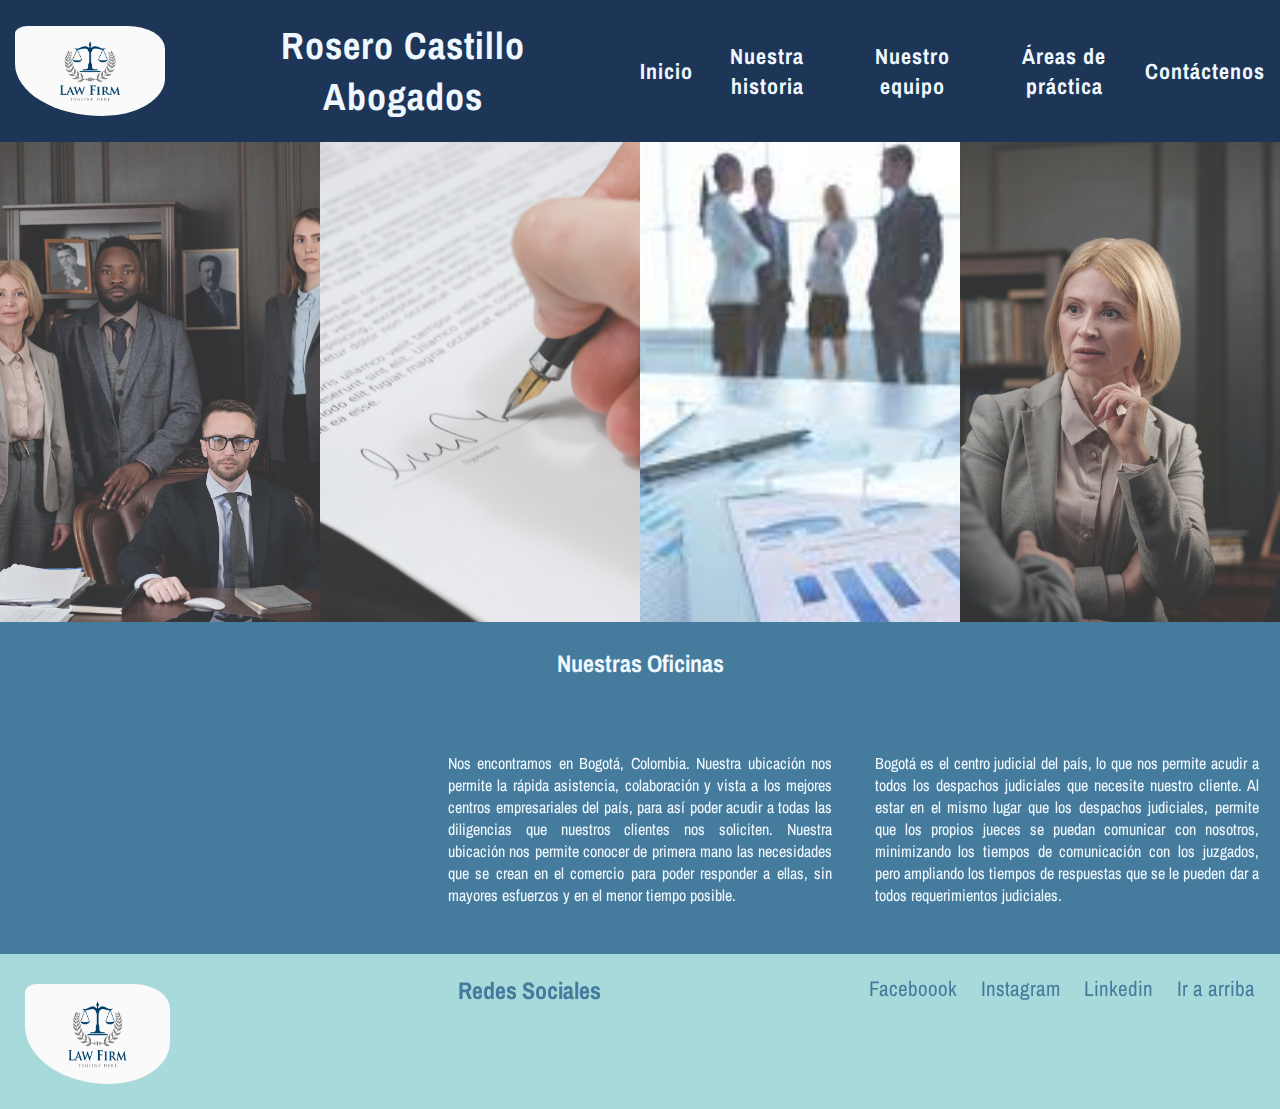
<file: index.html>
<!DOCTYPE html>
<html lang="es">
<head>
    <meta charset="UTF-8">
    <meta http-equiv="X-UA-Compatible" content="IE=edge">
    <meta name="viewport" content="width=device-width, initial-scale=1.0">
    <title>Rosero Castillo Abogados</title>

    <link rel="shortcut icon" href="multimedia/favicon.png" type="image/x-icon">

    <link rel="preconnect" href="https://fonts.googleapis.com">
    <link rel="preconnect" href="https://fonts.gstatic.com" crossorigin>
    <link href="https://fonts.googleapis.com/css2?family=Archivo+Narrow&display=swap" rel="stylesheet">

    <link rel="stylesheet" href="css/styles.css">

    <!--SEO-on page-->

    <meta name="description" content="Rosero Castillo Abogados, abogados especialistas en derecho privado, con experiencia en la protección de los activos tangibles e intangibles de las empresas">
    <meta name="keywords" content="ABOGADOS COLOMBIA DERECHO ESPECIALISTAS COMERCIAL EMPRESAS">

</head>

<body class="contenedortotal">

    <!--Header con menú, nombre de empresa y menú-->

    <header id="arriba"  class="header">

        <div  class="logo-header">
            <img src="multimedia/Logo.PNG" alt="Logo" class="logo-header-img"/>
        </div>

        <h1 class="tituloprincipal">Rosero Castillo Abogados</h1>

        <nav class="nav">
            <ul class="menu">
                
                <li>
                    <a href="index.html">Inicio</a>
                </li>
                <li>
                    <a href="paginas/nuestrahistoria.html">Nuestra historia</a>
                </li>
                <li>
                    <a href="paginas/nuestroequipo.html">Nuestro equipo</a>               
                </li>
                <li>
                    <a href="paginas/areasdepractica.html">Áreas de práctica</a>
                </li>
                <li>
                    <a href="paginas/contactenos.html">Contáctenos</a>
                </li>
            </ul>
        </nav>
    </header>

    <!--Espacio reservado para animación de imagenes corporativas-->
    
    <div class="galeria">
        <img src="multimedia/fondo.jpg" alt="">
        <img src="multimedia/fondo1.jpg" alt="">
        <img src="multimedia/fondo2.jpg" alt="">
        <img src="multimedia/fondo3.jpg" alt="">
    </div>

    <!--Caja de texto indicativo de ubicación de oficinas-->
    
    <main class="cajatexto">
        <h2>Nuestras Oficinas</h2>
        
        <div class="content">
            <div class="section">
                <iframe src="https://www.google.com/maps/embed?pb=!1m18!1m12!1m3!1d15957.413560911818!2d-77.80998000000001!3d0.8747!2m3!1f0!2f0!3f0!3m2!1i1024!2i768!4f13.1!3m3!1m2!1s0x8e296768ecbb8059%3A0x1438cea3b63dcb64!2sLa%20Union%2C%20Cumbal%2C%20Nari%C3%B1o!5e0!3m2!1ses!2sco!4v1680313440345!5m2!1ses!2sco" width="350" height="180" class="section__map"style="border: 30px" allowfullscreen="" loading="lazy"  referrerpolicy="no-referrer-when-downgrade"></iframe>
            </div>

            <div class="section">
                <p class="section__p">
                    Nos encontramos en Bogotá, Colombia. Nuestra ubicación nos permite la rápida asistencia, colaboración y vista a los mejores centros empresariales del país, para así poder acudir a todas las diligencias que nuestros clientes nos soliciten. Nuestra ubicación nos permite conocer de primera mano las necesidades que se crean en el comercio para poder responder a ellas, sin mayores esfuerzos y en el menor tiempo posible.
                </p>
            </div>
            
            <div class="section">
                <p class="section__p">
                    Bogotá es el centro judicial del país, lo que nos permite acudir a todos los despachos judiciales que necesite nuestro cliente. Al estar en el mismo lugar que los despachos judiciales, permite que los propios jueces se puedan comunicar con nosotros, minimizando los tiempos de comunicación con los juzgados, pero ampliando los tiempos de respuestas que se le pueden dar a todos requerimientos judiciales. 
                </p>
            </div> 
        </div> 
    </main>

    <!--Footer con redes sociales, logo y boton para ir a arriba-->

    <footer class="footer">
        <span class="footer-left">
            <img src="multimedia/Logo.PNG" alt="Logo" class="logo-footer"/>
        </span>
        <span class="footer-center">
            <h4>Redes Sociales</h4>
        </span>
        <span class="footer-right">
            <a href="https://www.facebook.com/">Faceboook</a>
            <a href="https://www.instagram.com/">Instagram</a>
            <a href="https://co.linkedin.com/">Linkedin</a>
            <a href="#arriba">Ir a arriba</a>
        </span>
    </footer> 

</body>
</html>
</file>
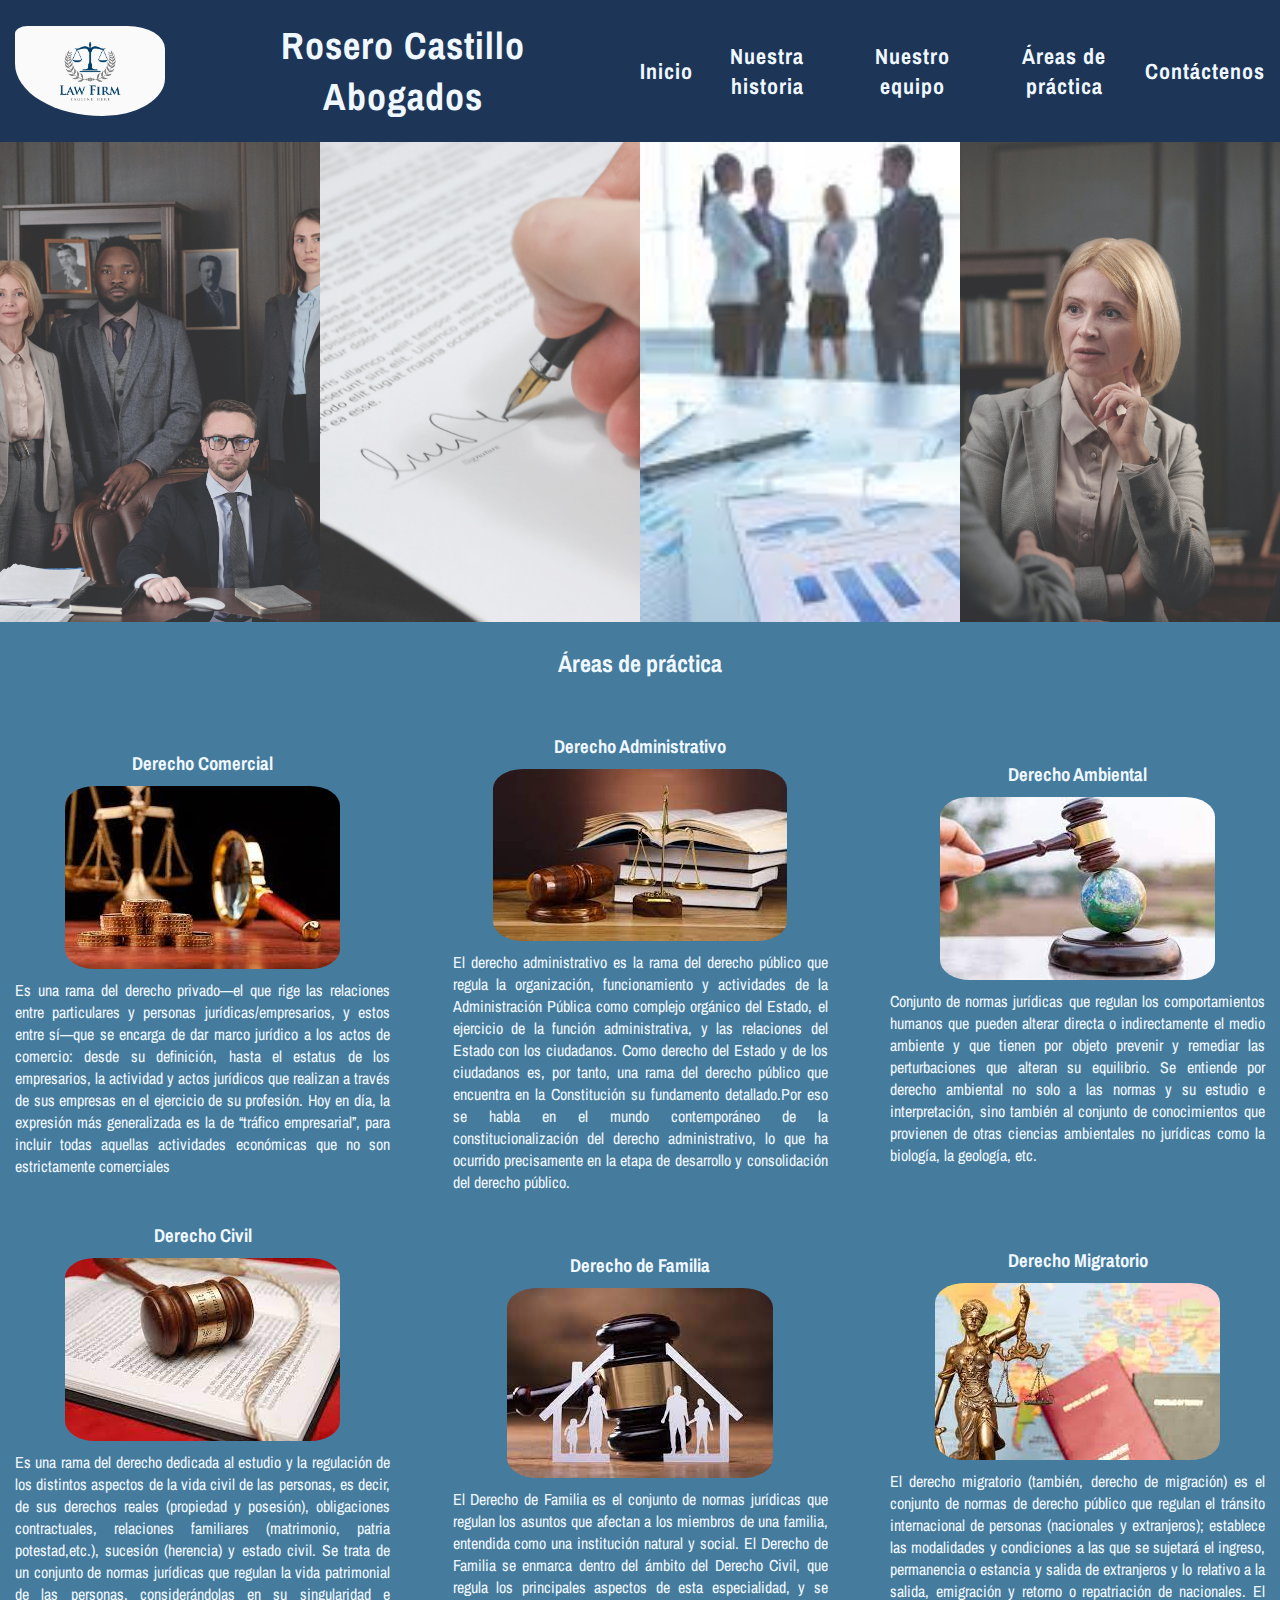
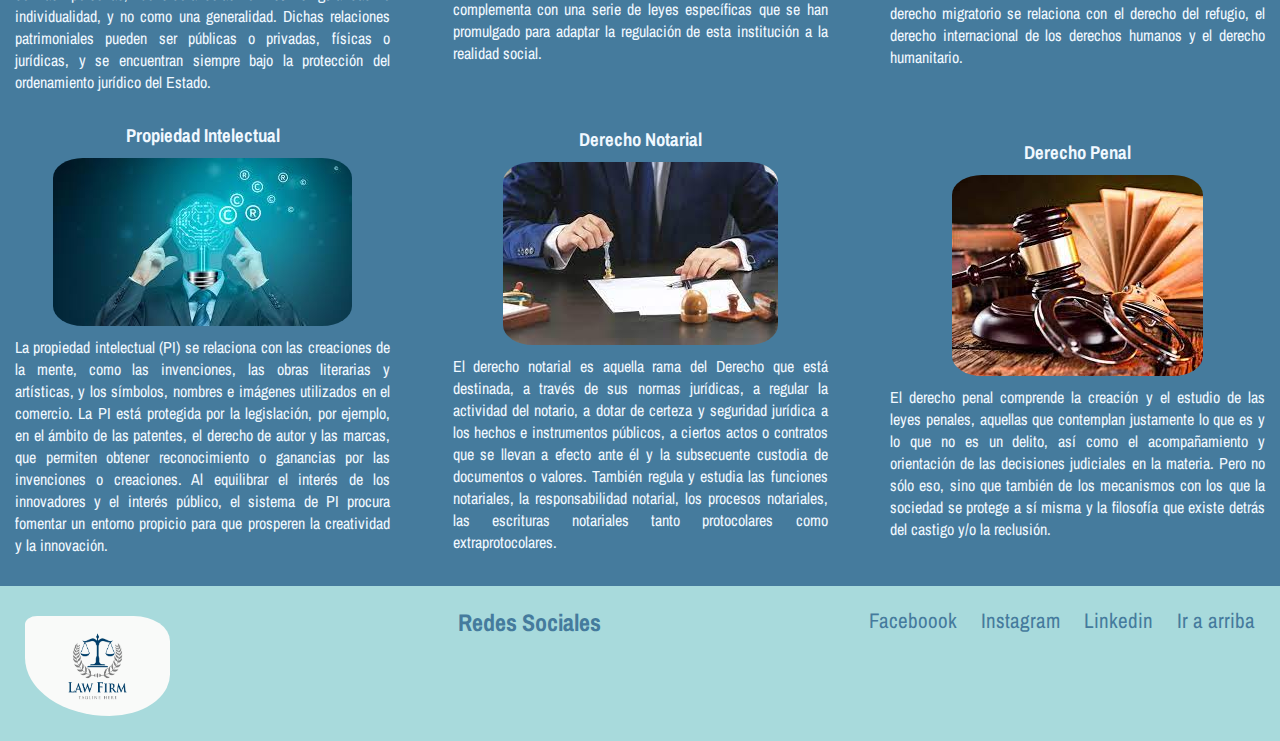
<file: paginas/areasdepractica.html>
<!DOCTYPE html>
<html lang="es">
<head>
    <meta charset="UTF-8">
    <meta http-equiv="X-UA-Compatible" content="IE=edge">
    <meta name="viewport" content="width=device-width, initial-scale=1.0">
    <title>Áreas de Práctica</title>

    <link rel="shortcut icon" href="../multimedia/favicon.png" type="image/x-icon">

    <link rel="preconnect" href="https://fonts.googleapis.com">
    <link rel="preconnect" href="https://fonts.gstatic.com" crossorigin>
    <link href="https://fonts.googleapis.com/css2?family=Archivo+Narrow&display=swap" rel="stylesheet">

    <link rel="stylesheet" href="../css/styles.css">

    <!--SEO-on page-->

    <meta name="description" content="Rosero Castillo Abogados, abogados especialistas en derecho privado, con experiencia en la protección de los activos tangibles e intangibles de las empresas">
    <meta name="keywords" content="ABOGADOS COLOMBIA DERECHO ESPECIALISTAS COMERCIAL EMPRESAS">

</head>

<body class="contenedortotal">

    <!--Header con menú, nombre de empresa y menú-->
    <header id="arriba" class="header">
        <div class="logo-header">
            <img src="../multimedia/Logo.PNG" alt="Logo" class="logo-header-img"/>
        </div>

        <h1 class="tituloprincipal">Rosero Castillo Abogados</h1>

        <nav class="nav">
            <ul class="menu">
                <li>
                    <a href="../index.html">Inicio</a>
                </li>
                <li>
                    <a href="nuestrahistoria.html">Nuestra historia</a>
                </li>
                <li>
                    <a href="nuestroequipo.html">Nuestro equipo</a>               
                </li>
                <li>
                    <a href="areasdepractica.html">Áreas de práctica</a>
                </li>
                <li>
                    <a href="contactenos.html">Contáctenos</a>
                </li>
            </ul>
        </nav>
    </header>

    <!--Espacio reservado para animación de imagenes corporativas-->

    <div class="galeria">
        <img src="../multimedia/fondo.jpg" alt="">
        <img src="../multimedia/fondo1.jpg" alt="">
        <img src="../multimedia/fondo2.jpg" alt="">
        <img src="../multimedia/fondo3.jpg" alt="">
    </div>
    
    <!--Caja de texto con áreas de práctica-->

    <main class="cajatextoareas">
        <h2>Áreas de práctica</h2>

        <div class="content">
            <div class="practica-card">
                <h3 class="practica-card__title">Derecho Comercial</h3>
                <img src="../multimedia/derecho comercial.jpg" alt="areadepractica1" class="practica-card__img"/> 
                <p class="practica-card__p">
                    Es una rama del derecho privado—el que rige las relaciones entre particulares y personas jurídicas/empresarios, y estos entre sí—que se encarga de dar marco jurídico a los actos de comercio: desde su definición, hasta el estatus de los empresarios, la actividad y actos jurídicos que realizan a través de sus empresas en el ejercicio de su profesión. Hoy en día, la expresión más generalizada es la de “tráfico empresarial”, para incluir todas aquellas actividades económicas que no son estrictamente comerciales
                </p>
            </div>
        
            <div class="practica-card">
                <h3 class="practica-card__title">Derecho Administrativo</h3>
                    <img src="../multimedia/derechoadministrativo.jpg" alt="areadepractica2" class="practica-card__img"/>  
                        <p class="practica-card__p">
                            El derecho administrativo es la rama del derecho público que regula la organización, funcionamiento y actividades de la Administración Pública como complejo orgánico del Estado, el ejercicio de la función administrativa, y las relaciones del Estado con los ciudadanos. Como derecho del Estado y de los ciudadanos es, por tanto, una rama del derecho público que encuentra en la Constitución su fundamento detallado.Por eso se habla en el mundo contemporáneo de la constitucionalización del derecho administrativo, lo que ha ocurrido precisamente en la etapa de desarrollo y consolidación del derecho público.
                        </p>
            </div> 
    
            <div class="practica-card">
                <h3 class="practica-card__title">Derecho Ambiental</h3>
                <img src="../multimedia/derechoambiental.jpg" alt="areadepractica3" class="practica-card__img"/> 
                    <p class="practica-card__p">
                        Conjunto de normas jurídicas que regulan los comportamientos humanos que pueden alterar directa o indirectamente el medio ambiente y que tienen por objeto prevenir y remediar las perturbaciones que alteran su equilibrio. Se entiende por derecho ambiental no solo a las normas y su estudio e interpretación, sino también al conjunto de conocimientos que provienen de otras ciencias ambientales no jurídicas como la biología, la geología, etc.  
                    </p>
            </div> 
    
            <div class="practica-card">
                <h3 class="practica-card__title">Derecho Civil</h3>
                <img src="../multimedia/derechocivil.jpg" alt="areadepractica4" class="practica-card__img"/> 
                    <p class="practica-card__p">
                        Es una rama del derecho dedicada al estudio y la regulación de los distintos aspectos de la vida civil de las personas, es decir, de sus derechos reales (propiedad y posesión), obligaciones contractuales, relaciones familiares (matrimonio, patria potestad,etc.), sucesión (herencia) y estado civil. Se trata de un conjunto de normas jurídicas que regulan la vida patrimonial de las personas, considerándolas en su singularidad e individualidad, y no como una generalidad. Dichas relaciones patrimoniales pueden ser públicas o privadas, físicas o jurídicas, y se encuentran siempre bajo la protección del ordenamiento jurídico del Estado.
                    </p>
            </div>
    
            <div class="practica-card">
                <h3 class="practica-card__title">Derecho de Familia</h3>
                <img src="../multimedia/derechodefamilia.jpg" alt="areadepractica5" class="practica-card__img"/>  
                    <p class="practica-card__p">
                        El Derecho de Familia es el conjunto de normas jurídicas que regulan los asuntos que afectan a los miembros de una familia, entendida como una institución natural y social. El Derecho de Familia se enmarca dentro del ámbito del Derecho Civil, que regula los principales aspectos de esta especialidad, y se complementa con una serie de leyes específicas que se han promulgado para adaptar la regulación de esta institución a la realidad social.
                    </p>
            </div>
    
            <div class="practica-card">
                <h3 class="practica-card__title">Derecho Migratorio</h3>
                <img src="../multimedia/derechomigratorio.jpg" alt="areadepractica6" class="practica-card__img"/>  
                    <p class="practica-card__p">
                        El derecho migratorio (también, derecho de migración) es el conjunto de normas de derecho público que regulan el tránsito internacional de personas (nacionales y extranjeros); establece las modalidades y condiciones a las que se sujetará el ingreso, permanencia o estancia y salida de extranjeros y lo relativo a la salida, emigración y retorno o repatriación de nacionales. El derecho migratorio se relaciona con el derecho del refugio, el derecho internacional de los derechos humanos y el derecho humanitario.
                    </p>
            </div>
    
            <div class="practica-card">
                <h3 class="practica-card__title">Propiedad Intelectual</h3>
                <img src="../multimedia/Propiedadintelectual.jpg" alt="areadepractica7" class="practica-card__img"/> 
                    <p class="practica-card__p">
                        La propiedad intelectual (PI) se relaciona con las creaciones de la mente, como las invenciones, las obras literarias y artísticas, y los símbolos, nombres e imágenes utilizados en el comercio. La PI está protegida por la legislación, por ejemplo, en el ámbito de las patentes, el derecho de autor y las  marcas, que permiten obtener reconocimiento o ganancias por las invenciones o creaciones. Al equilibrar el interés de los innovadores y el interés público, el sistema de PI procura fomentar un entorno propicio para que prosperen la creatividad y la innovación.
                    </p>
            </div>
    
            <div class="practica-card">
                <h3 class="practica-card__title">Derecho Notarial</h3>
                <img src="../multimedia/derechonotarial.jpg" alt="areadepractica8" class="practica-card__img"/> 
                    <p class="practica-card__p">
                        El derecho notarial es aquella rama del Derecho que está destinada, a través de sus normas jurídicas, a regular la actividad del notario, a dotar de certeza y seguridad jurídica a los hechos e instrumentos públicos, a ciertos actos o contratos que se llevan a efecto ante él y la subsecuente custodia de documentos o valores. También regula y estudia las funciones notariales, la responsabilidad notarial, los procesos notariales, las escrituras notariales tanto protocolares como extraprotocolares.
                    </p>
            </div>
    
            <div class="practica-card">
                <h3 class="practica-card__title">Derecho Penal</h3>
                <img src="../multimedia/derechopenal.jpg" alt="areadepractica9" class="practica-card__img"/>  
                <p class="practica-card__p">
                    El derecho penal comprende la creación y el estudio de las leyes penales, aquellas que contemplan justamente lo que es y lo que no es un delito, así como el acompañamiento y orientación de las decisiones judiciales en la materia. Pero no sólo eso, sino que también de los mecanismos con los que la sociedad se protege a sí misma y la filosofía que existe detrás del castigo y/o la reclusión.
                </p>
            </div>
        </div>            
    </main>

    <!--Footer con redes sociales, logo y boton para ir a arriba-->

    <footer class="footer">
        <span class="footer-left">
            <img src="../multimedia/Logo.PNG" alt="Logo" class="logo-footer"/>
        </span>
        <span class="footer-center">
            <h4>Redes Sociales</h4>
        </span>
        <span class="footer-right">
            <a href="https://www.facebook.com/">Faceboook</a>
            <a href="https://www.instagram.com/">Instagram</a>
            <a href="https://co.linkedin.com/">Linkedin</a>
            <a href="#arriba">Ir a arriba</a>
        </span>
    </footer>

</body>
</html>
</file>
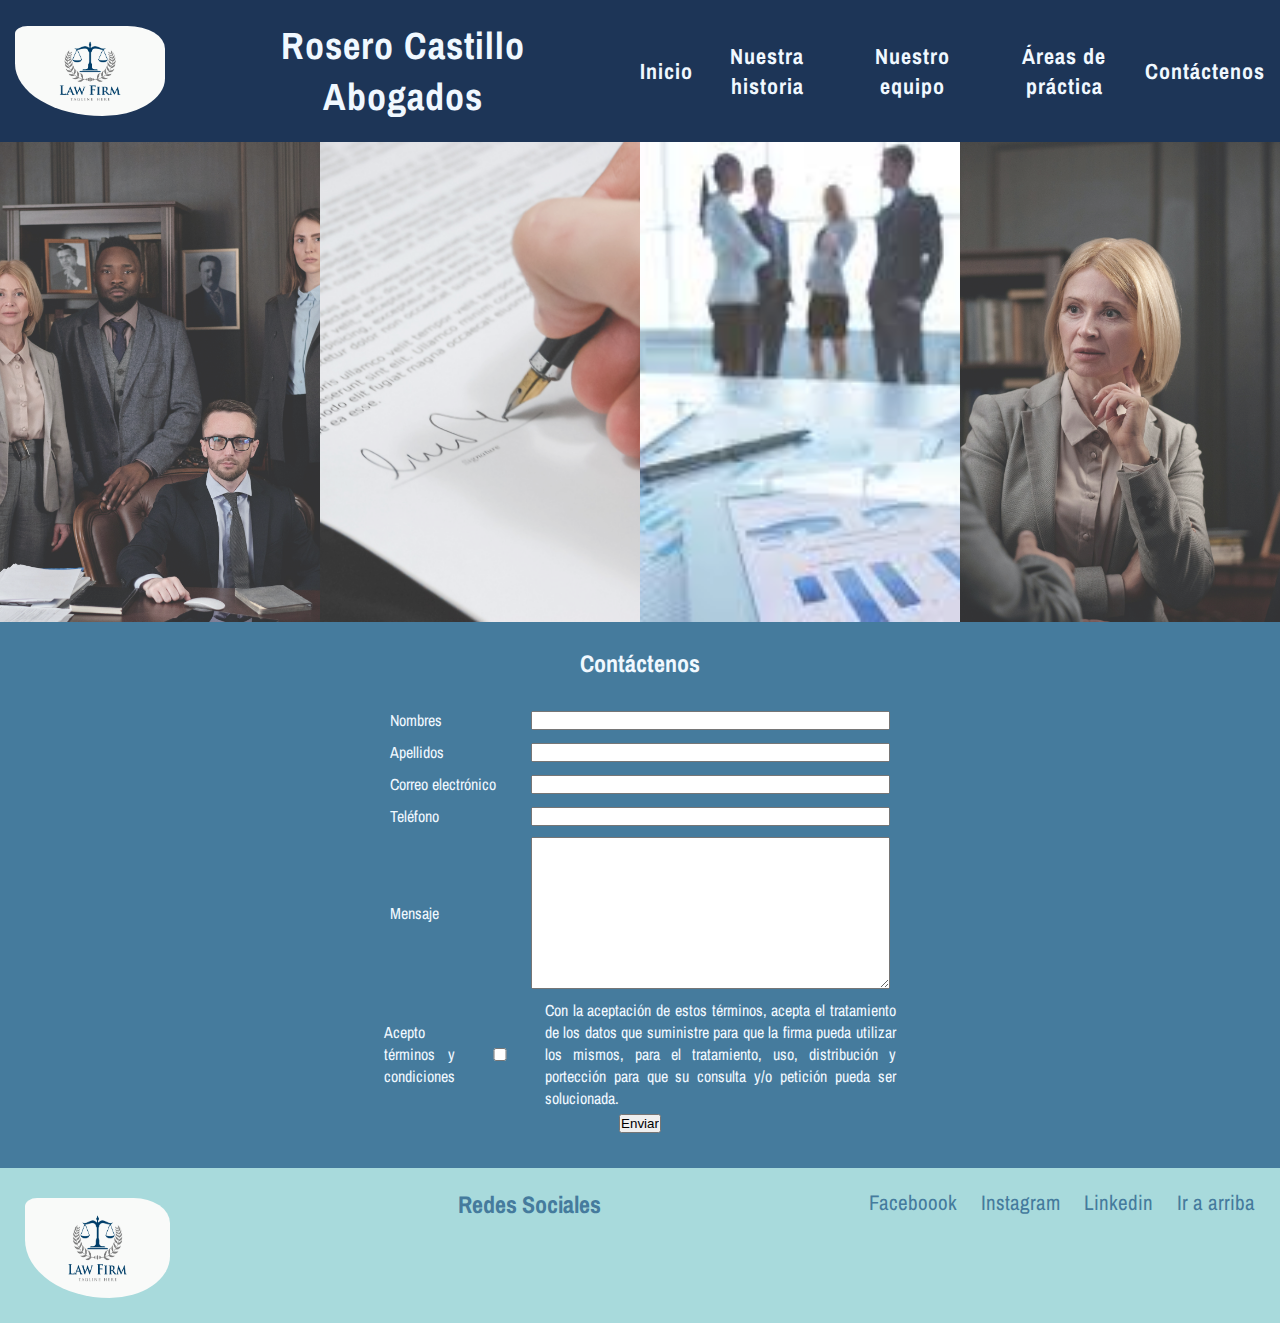
<file: paginas/contactenos.html>
<!DOCTYPE html>
<html lang="es">
<head>
    <meta charset="UTF-8">
    <meta http-equiv="X-UA-Compatible" content="IE=edge">
    <meta name="viewport" content="width=device-width, initial-scale=1.0">
    <title>Contáctenos</title>

    <link rel="shortcut icon" href="../multimedia/favicon.png" type="image/x-icon">

    <link rel="preconnect" href="https://fonts.googleapis.com">
    <link rel="preconnect" href="https://fonts.gstatic.com" crossorigin>
    <link href="https://fonts.googleapis.com/css2?family=Archivo+Narrow&display=swap" rel="stylesheet">

    <link rel="stylesheet" href="../css/styles.css">

    <!--SEO-on page-->

    <meta name="description" content="Rosero Castillo Abogados,no dudes en contactar a los mejores abogados de colombia con más de 20 años de experiencia">
    <meta name="keywords" content="ABOGADOS COLOMBIA DERECHO ESPECIALISTAS COMERCIAL EMPRESAS">

</head>

<body class="contenedortotal">

    <!--Header con menú, nombre de empresa y menú-->

    <header id="arriba" class="header">

        <div class="logo-header">
            <img src="../multimedia/Logo.PNG" alt="Logo" class="logo-header-img"/>  
        </div>

        <h1 class="tituloprincipal">Rosero Castillo Abogados</h1>

        <nav class="nav">
            <ul class="menu">
                <li>
                    <a href="../index.html">Inicio</a>
                </li>
                <li>
                    <a href="nuestrahistoria.html">Nuestra historia</a>
                </li>
                <li>
                    <a href="nuestroequipo.html">Nuestro equipo</a>               
                </li>
                <li>
                    <a href="areasdepractica.html">Áreas de práctica</a>
                </li>
                <li>
                    <a href="contactenos.html">Contáctenos</a>
                </li>
            </ul>
        </nav>
    </header>

    <!--Espacio reservado para animación de imagenes corporativas-->

    <div class="galeria">
        <img src="../multimedia/fondo.jpg" alt="">
        <img src="../multimedia/fondo1.jpg" alt="">
        <img src="../multimedia/fondo2.jpg" alt="">
        <img src="../multimedia/fondo3.jpg" alt="">
    </div>

    <!--Formulario de nombres, apellidos, correo electrónico, teléfono, mensaje y terminos y condiciones-->

    <main class="cajatexto">
        <h2>Contáctenos</h2>

        <form action="" class="form">
            <div class="input">
                <label class="input__label" for="nombres">Nombres</label>
                <input class="input__field" type="text" required>
            </div>
            <div class="input">
                <label class="input__label" for="apellidos">Apellidos</label>
                <input class="input__field" type="text" class="apellidos">
            </div>
            <div class="input">
                <label class="input__label" for="correo">Correo electrónico</label>
                <input class="input__field" type="email" class="correo" required>
            </div>
            <div class="input">
                <label class="input__label" for="telefono">Teléfono</label>
                <input class="input__field" type="tel" class="telefono">
            </div>

            <div class="input">
                <label class="input__label" for="mensaje">Mensaje</label>
                <textarea class="input__field" for="mensaje" cols="30" rows="10"></textarea>
            </div>

            <div class="input">
                <label class="input__label" for="terminos">Acepto términos y condiciones</label>
                <input class="input__field" type="checkbox"  value="terminos" required>
                <p>Con la aceptación de estos términos, acepta el tratamiento de los datos que suministre para que la firma pueda utilizar los mismos, para el tratamiento, uso, distribución y portección para que su consulta y/o petición pueda ser solucionada.
            </div>
            <input type="submit" value="Enviar">
        </form>
    </main>

    <!--Footer con redes sociales, logo y boton para ir a arriba-->

    <footer class="footer">
        <span class="footer-left">
            <img src="../multimedia/Logo.PNG" alt="Logo" class="logo-footer"/>
        </span>
        <span class="footer-center">
            <h4>Redes Sociales</h4>
        </span>
        <span class="footer-right">
            <a href="https://www.facebook.com/">Faceboook</a>
            <a href="https://www.instagram.com/">Instagram</a>
            <a href="https://co.linkedin.com/">Linkedin</a>
            <a href="#arriba">Ir a arriba</a>
        </span>
    </footer> 

</body>
</html>
</file>
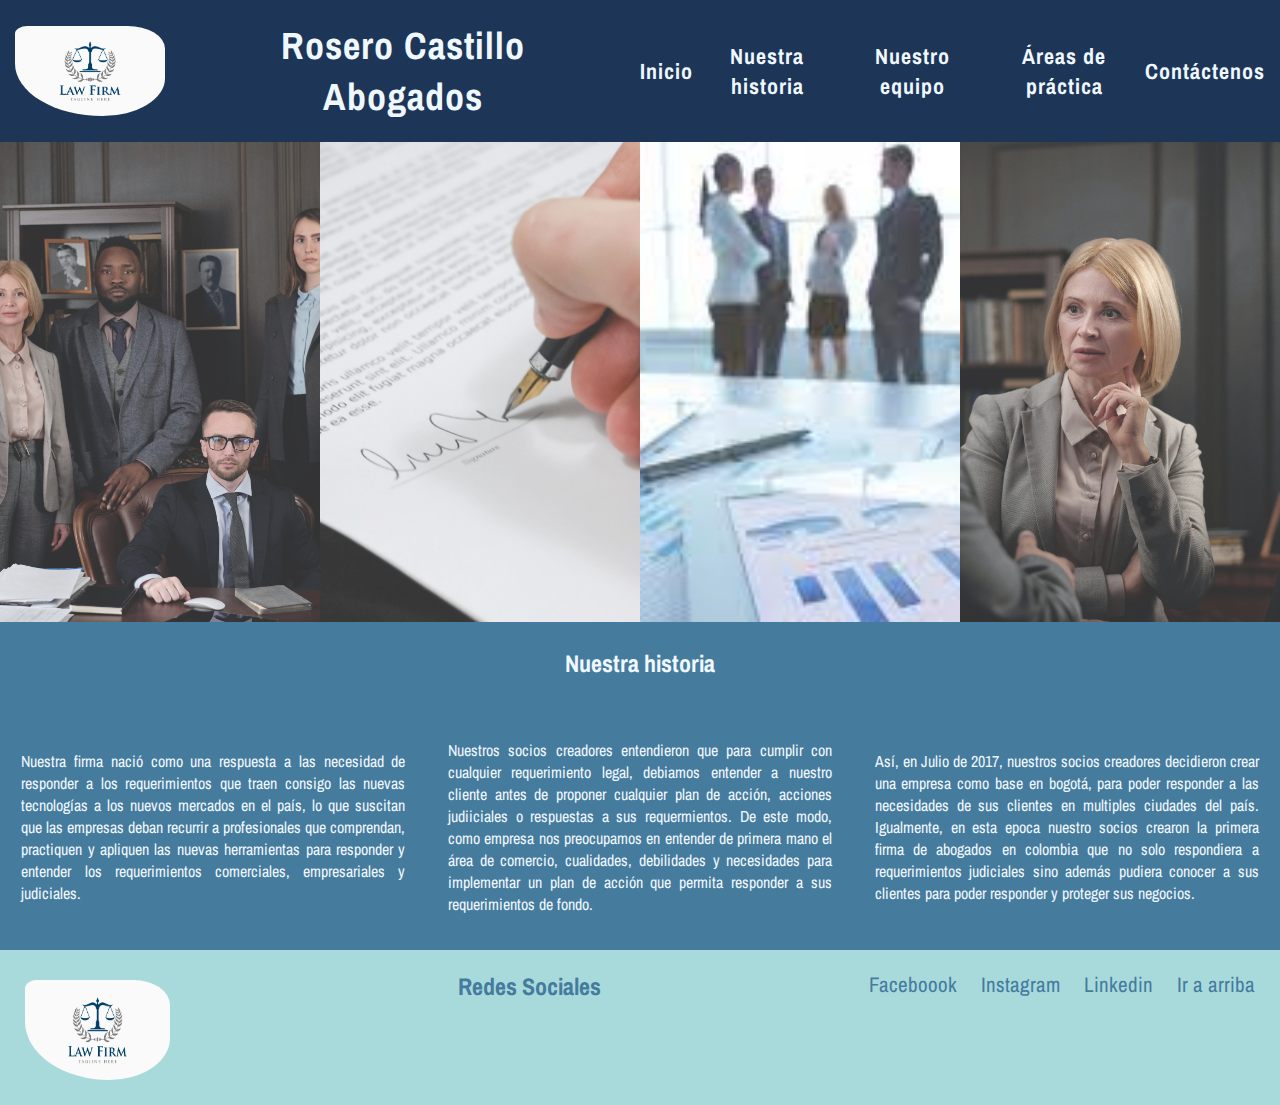
<file: paginas/nuestrahistoria.html>
<!DOCTYPE html>
<html lang="es">
<head>
    <meta charset="UTF-8">
    <meta http-equiv="X-UA-Compatible" content="IE=edge">
    <meta name="viewport" content="width=device-width, initial-scale=1.0">
    <title>Nuestra Historia</title>

    <link rel="shortcut icon" href="../multimedia/favicon.png" type="image/x-icon">

    <link rel="preconnect" href="https://fonts.googleapis.com">
    <link rel="preconnect" href="https://fonts.gstatic.com" crossorigin>
    <link href="https://fonts.googleapis.com/css2?family=Archivo+Narrow&display=swap" rel="stylesheet">

    <link rel="stylesheet" href="../css/styles.css">

    <!--SEO-on page-->

    <meta name="description" content="Rosero Castillo Abogados, abogados especialistas en derecho privado, con experiencia en la protección de los activos tangibles e intangibles de las empresas">
    <meta name="keywords" content="ABOGADOS COLOMBIA DERECHO ESPECIALISTAS COMERCIAL EMPRESAS">

</head>

<body class="contenedortotal">

    <!--Header con menú, nombre de empresa y menú-->

    <header id="arriba" class="header">

        <div class="logo-header">
            <img src="../multimedia/Logo.PNG" alt="Logo" class="logo-header-img"/>
        </div>

        <h1 class="tituloprincipal">Rosero Castillo Abogados</h1>

        <nav class="nav">
            <ul class="menu">

                <li>
                    <a href="../index.html">Inicio</a>
                </li>
                <li>
                    <a href="nuestrahistoria.html">Nuestra historia</a>
                </li>
                <li>
                    <a href="nuestroequipo.html">Nuestro equipo</a>               
                </li>
                <li>
                    <a href="areasdepractica.html">Áreas de práctica</a>
                </li>
                <li>
                    <a href="contactenos.html">Contáctenos</a>
                </li>
            </ul>
        </nav>
    </header>

    <!--Espacio reservado para animación de imagenes corporativas-->

    <div class="galeria">
        <img src="../multimedia/fondo.jpg" alt="">
        <img src="../multimedia/fondo1.jpg" alt="">
        <img src="../multimedia/fondo2.jpg" alt="">
        <img src="../multimedia/fondo3.jpg" alt="">
    </div>

    <!--Caja de texto con historia-->
    <main class="cajatexto">
        <h2>Nuestra historia</h2>

        <div class="content">
            <div class="section">
                <p class="section__p">
                    Nuestra firma nació como una respuesta a las necesidad de responder a los requerimientos que traen consigo las nuevas tecnologías a los nuevos mercados en el país, lo que suscitan que las empresas deban recurrir a profesionales que comprendan, practiquen y apliquen las nuevas herramientas para responder y entender los requerimientos comerciales, empresariales y judiciales.
                </p>
            </div> 
    
            <div class="section">
                <p class="section__p">
                    Nuestros socios creadores entendieron que para cumplir con cualquier requerimiento legal, debiamos entender a nuestro cliente antes de proponer cualquier plan de acción, acciones judiiciales o respuestas a sus requermientos. De este modo, como empresa nos preocupamos en entender de primera mano el área de comercio, cualidades, debilidades y necesidades para implementar un plan de acción que permita responder a sus requerimientos de fondo.
                </p>
            </div>
            
            <div class="section">
                <p class="section__p">
                    Así, en Julio de 2017, nuestros socios creadores decidieron crear una empresa como base en bogotá, para poder responder a las necesidades de sus clientes en multiples ciudades del país. Igualmente, en esta epoca nuestro socios crearon la primera firma de abogados en colombia que no solo respondiera a requerimientos judiciales sino además pudiera conocer a sus clientes para poder responder y proteger sus negocios.
                </p>
            </div> 
        </div>
    </main>

    <!--Footer con redes sociales, logo y boton para ir a arriba-->

    <footer class="footer">
        <span class="footer-left">
            <img src="../multimedia/Logo.PNG" alt="Logo" class="logo-footer"/>
        </span>
        <span class="footer-center">
            <h4>Redes Sociales</h4>
        </span>
        <span class="footer-right">
            <a href="https://www.facebook.com/">Faceboook</a>
            <a href="https://www.instagram.com/">Instagram</a>
            <a href="https://co.linkedin.com/">Linkedin</a>
            <a href="#arriba">Ir a arriba</a>
        </span>
    </footer>

</body>
</html>
</file>
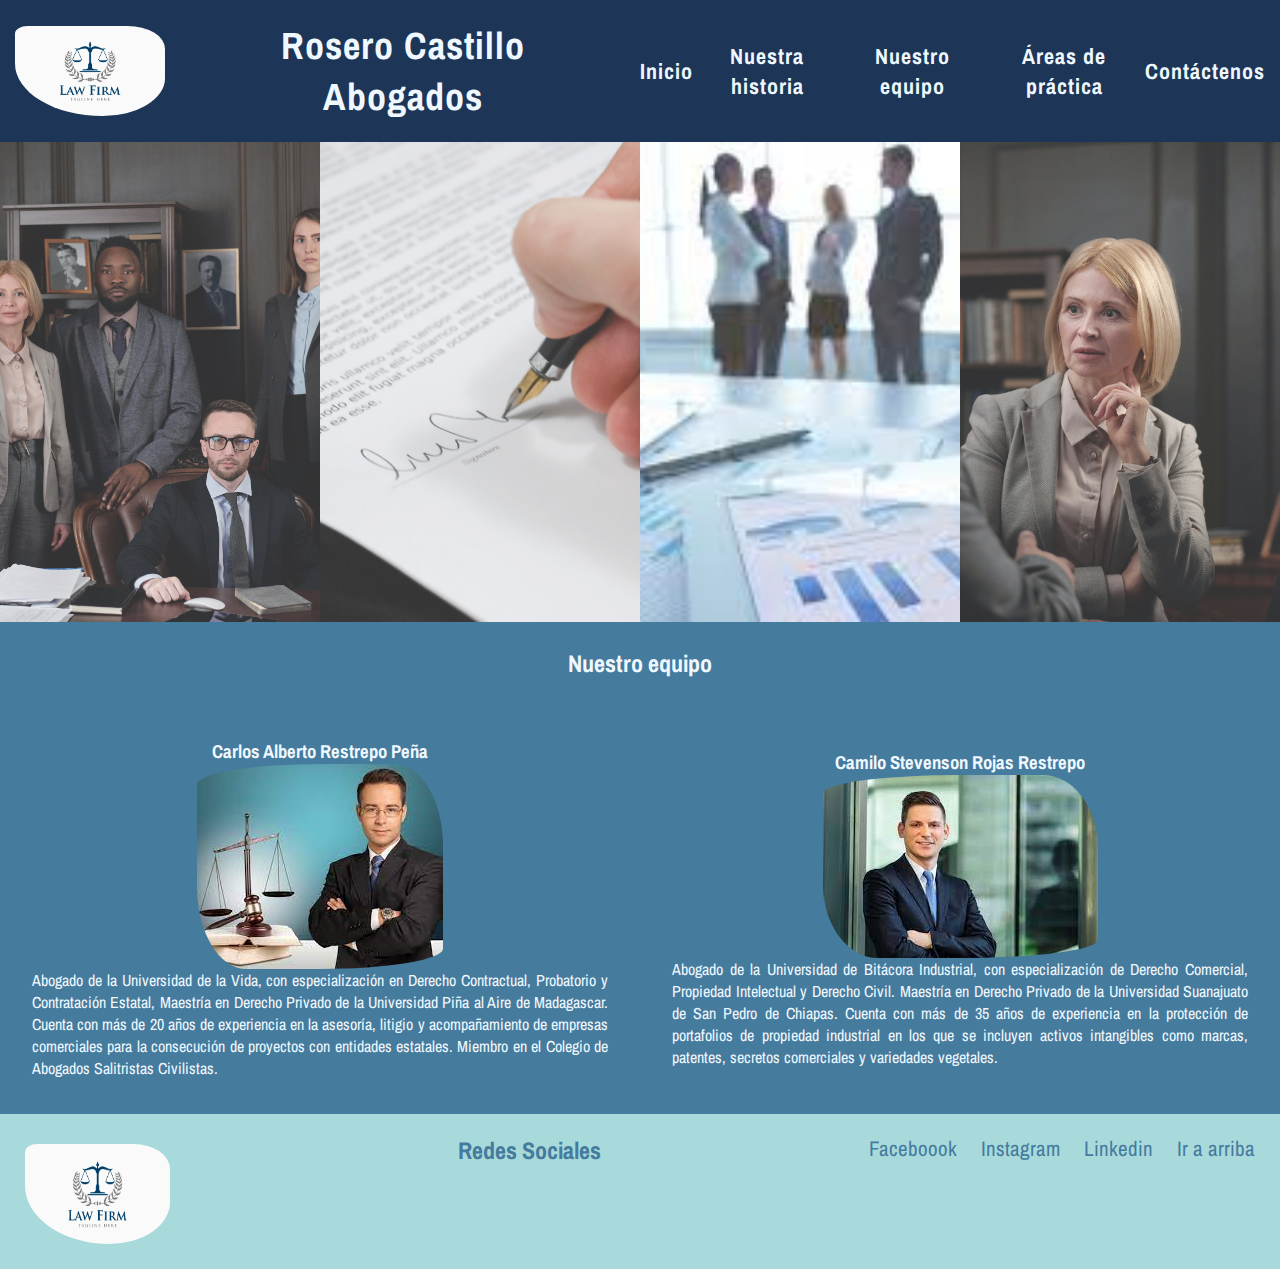
<file: paginas/nuestroequipo.html>
<!DOCTYPE html>
<html lang="es">
<head>
    <meta charset="UTF-8">
    <meta http-equiv="X-UA-Compatible" content="IE=edge">
    <meta name="viewport" content="width=device-width, initial-scale=1.0">
    <title>Nuestro Equipo</title>

    <link rel="shortcut icon" href="../multimedia/favicon.png" type="image/x-icon">

    <link rel="preconnect" href="https://fonts.googleapis.com">
    <link rel="preconnect" href="https://fonts.gstatic.com" crossorigin>
    <link href="https://fonts.googleapis.com/css2?family=Archivo+Narrow&display=swap" rel="stylesheet">

    <link rel="stylesheet" href="../css/styles.css">

    <!--SEO-on page-->

    <meta name="description" content="Rosero Castillo Abogados, abogados especialistas en derecho privado, con experiencia en la protección de los activos tangibles e intangibles de las empresas">
    <meta name="keywords" content="ABOGADOS COLOMBIA DERECHO ESPECIALISTAS COMERCIAL EMPRESAS">

</head>

<body class="contenedortotal">

    <!--Header con menú, nombre de empresa y menú-->

    <header id="arriba" class="header">

        <div class="logo-header">
            <img src="../multimedia/Logo.PNG" alt="Logo" class="logo-header-img"/>
        </div>
        
        <h1 class="tituloprincipal">Rosero Castillo Abogados</h1>

        <nav class="nav">
            <ul class="menu">
                
                <li>
                    <a href="../index.html">Inicio</a>
                </li>
                <li>
                    <a href="nuestrahistoria.html">Nuestra historia</a>
                </li>
                <li>
                    <a href="nuestroequipo.html">Nuestro equipo</a>               
                </li>
                <li>
                    <a href="areasdepractica.html">Áreas de práctica</a>
                </li>
                <li>
                    <a href="contactenos.html">Contáctenos</a>
                </li>
            </ul>
        </nav>
    </header>

    <!--Espacio reservado para animación de imagenes corporativas-->

    <div class="galeria">
        <img src="../multimedia/fondo.jpg" alt="">
        <img src="../multimedia/fondo1.jpg" alt="">
        <img src="../multimedia/fondo2.jpg" alt="">
        <img src="../multimedia/fondo3.jpg" alt="">
    </div>

    <!--Caja de texto con miembros de equipo-->

    <main class="cajatexto">
        <h2>Nuestro equipo</h2>

        <div class="content">
            <div class="abogado-card">
                <h3 class="abogado-card__title">Carlos Alberto Restrepo Peña</h3>
                <img src="../multimedia/abogado1.jpg" alt="abogado1" class="abogado-card__img" />  
                <p class="abogado-card__p">
                    Abogado de la Universidad de la Vida, con especialización en Derecho Contractual, Probatorio y Contratación Estatal, Maestría en Derecho Privado de la Universidad Piña al Aire de Madagascar. Cuenta con más de 20 años de experiencia en la asesoría, litigio y acompañamiento de empresas comerciales para la consecución de proyectos con entidades estatales. Miembro en el Colegio de Abogados Salitristas Civilistas.
                </p>
            </div>
    
            <div class="abogado-card">
                <h3 class="abogado-card__title">Camilo Stevenson Rojas Restrepo</h3>
                <img src="../multimedia/abogado2.jpg" alt="abogado2" class="abogado-card__img" />  
                <p class="abogado-card__p">
                    Abogado de la Universidad de Bitácora Industrial, con especialización de Derecho Comercial, Propiedad Intelectual y Derecho Civil. Maestría en Derecho Privado de la Universidad Suanajuato de San Pedro de Chiapas. Cuenta con más de 35 años de experiencia en la protección de portafolios de propiedad industrial en los que se incluyen activos intangibles como marcas, patentes, secretos comerciales y variedades vegetales.
                </p>
            </div>   
        </div>

    </main>

    <!--Footer con redes sociales, logo y boton para ir a arriba-->

    <footer class="footer">
        <span class="footer-left">
            <img src="../multimedia/Logo.PNG" alt="Logo" class="logo-footer"/>
        </span>
        <span class="footer-center">
            <h4>Redes Sociales</h4>
        </span>
        <span class="footer-right">
            <a href="https://www.facebook.com/">Faceboook</a>
            <a href="https://www.instagram.com/">Instagram</a>
            <a href="https://co.linkedin.com/">Linkedin</a>
            <a href="#arriba">Ir a arriba</a>
        </span>
    </footer>

</body>
</html>
</file>
<file: css/styles.css>
@charset "UTF-8";
/*Variables*/
* {
  box-sizing: border-box;
  margin: 0;
  padding: 0;
}

body {
  font-family: "Archivo Narrow", sans-serif;
  color: aliceblue;
}

/* SASS general de HTML*/
/*Header general con GRID*/
.contenedortotal {
  display: grid;
  grid-template-columns: repeat(3, 1fr);
  grid-template-rows: 0.3fr 0.7fr 0.6fr 0.3fr;
  grid-template-areas: "header header header" "carrusel carrusel carrusel" "main main main" "footer footer footer";
  height: 100vh;
  /*Header*/
  /*Animación corporativa*/
  /*Caja de texto principal*/
  /*Footer general con GRID*/
}
.contenedortotal .header {
  display: flex;
  align-items: center;
  justify-content: space-between;
  flex-flow: row nowrap;
  grid-column: 1/4;
  background: #1d3557;
  padding: 20px 15px;
  width: 100%;
}
.contenedortotal .header .logo-header {
  width: 12%;
  display: flex;
  grid-area: logo;
}
.contenedortotal .header .logo-header .logo-header-img {
  width: 100%;
  border-radius: 10% 30% 50% 70%;
}
.contenedortotal .header .tituloprincipal {
  grid-area: titulo;
  font-size: 38px;
  letter-spacing: 1px;
  text-align: center;
  width: 25%;
}
.contenedortotal .header .nav {
  width: 50%;
}
.contenedortotal .header .nav .menu {
  display: flex;
  align-items: center;
  justify-content: space-around;
  flex-flow: row nowrap;
  width: 100%;
}
.contenedortotal .header .nav .menu li {
  text-align: center;
  list-style: none;
}
.contenedortotal .header .nav .menu li a {
  font-weight: bold;
  text-decoration: none;
  color: aliceblue;
  font-size: 22px;
  letter-spacing: 1px;
}
.contenedortotal .header .nav .menu li a:hover {
  color: rgb(10, 176, 218);
  font-size: 24px;
}
.contenedortotal .galeria {
  grid-area: carrusel;
  display: flex;
  width: 100%;
  height: 480px;
}
.contenedortotal .galeria img {
  flex-grow: 1;
  width: 0px;
  object-fit: cover;
  opacity: 0.8;
  transition: ease 0.5s;
}
.contenedortotal .galeria img:hover {
  width: 300px;
  opacity: 1;
  filter: contrast(120%);
}
.contenedortotal .cajatexto {
  grid-column: 1/4;
  grid-area: main;
  display: flex;
  align-items: center;
  justify-content: space-between;
  flex-flow: column nowrap;
  background: #457b9d;
  width: 100%;
}
.contenedortotal .cajatexto h2 {
  margin: 25px auto;
}
.contenedortotal .cajatexto .content {
  display: flex;
  align-items: center;
  justify-content: space-around;
  flex-flow: row wrap;
  padding: 35px 0;
  width: 100%;
}
.contenedortotal .cajatexto .content .section {
  display: flex;
  align-items: center;
  justify-content: center;
  flex-flow: row nowrap;
  text-align: justify;
  width: 30%;
}
.contenedortotal .cajatexto .content .section__map {
  width: 95%;
}
.contenedortotal .footer {
  background-color: #a8dadc;
  grid-area: footer;
  padding: 20px 15px;
  background-size: contain;
  display: flex;
  justify-content: space-between;
  grid-template-areas: "footeriz footercen footerder";
}
.contenedortotal .footer .footer-left .logo-footer {
  height: 100px;
  width: 145px;
  border-radius: 10% 30% 50% 70%;
  margin-right: 30px;
  margin-top: 10px;
  margin-left: 10px;
  grid-area: footeriz;
}
.contenedortotal .footer .footer-center h4 {
  font-size: 24px;
  font-weight: bold;
  color: #457b9d;
  grid-area: footercen;
}
.contenedortotal .footer .footer-right {
  display: block;
  text-align: right;
  grid-area: footerder;
}
.contenedortotal .footer .footer-right a {
  font-weight: normal;
  color: #457b9d;
  padding: 0px 10px;
  text-decoration: none;
  font-size: 21px;
}

/* Responsive general para html*/
@media screen and (min-width: 426px) and (max-width: 768px) {
  .contenedortotal .header .tituloprincipal {
    font-size: 16px;
    letter-spacing: 1px;
  }
  .contenedortotal .header .nav {
    width: 70%;
  }
  .contenedortotal .header .nav .menu li a {
    font-size: 14px;
    letter-spacing: 1px;
  }
}
@media screen and (min-width: 320px) and (max-width: 425px) {
  .contenedortotal {
    grid-template-columns: 1fr;
    grid-template-rows: 0.3fr 0fr 1.5fr 0.5fr;
    grid-template-areas: "header" "carrusel" "main" "footer";
    height: 100vh;
  }
  .contenedortotal .header {
    grid-column: 1/2;
    flex-flow: column nowrap;
    justify-content: space-between;
  }
  .contenedortotal .header .logo-header {
    display: flex;
    align-items: center;
    justify-content: center;
    width: 55%;
  }
  .contenedortotal .header .tituloprincipal {
    width: 100%;
    text-align: center;
  }
  .contenedortotal .header .nav {
    width: 100%;
  }
  .contenedortotal .header .nav .menu {
    align-items: center;
    flex-flow: column wrap;
    justify-content: space-between;
    width: 100%;
  }
  .contenedortotal .galeria {
    height: 45vh;
    width: 100%;
  }
  .contenedortotal .galeria img:hover {
    width: 200px;
  }
  .contenedortotal .cajatexto {
    grid-column: 1/2;
    flex-flow: column nowrap;
    justify-content: space-between;
  }
  .contenedortotal .cajatexto .content {
    display: flex;
    align-items: center;
    justify-content: center;
    width: 100%;
  }
  .contenedortotal .cajatexto .content .section {
    flex-flow: column wrap;
    text-align: justify;
    justify-content: space-between;
    padding: 15px 0;
    width: 80%;
  }
  .contenedortotal .cajatexto .content .section__map {
    width: 100%;
    text-align: center;
  }
  .footer {
    grid-template-columns: 1fr;
    padding: 10px 5px;
  }
  .footer .footer-right {
    flex-direction: column;
    text-align: center;
  }
  /*Elementos que en pantalla pequeña no son presentables pero en laptop si*/
  .logo-footer {
    display: none;
  }
  .footer-center {
    display: none;
  }
}
/*SASS para nuestrahistoria.html*/ /*SASS para nuestroequipo.html*/
.cajatexto .content .abogado-card {
  display: flex;
  align-items: center;
  justify-content: space-between;
  text-align: justify;
  flex-flow: column wrap;
  width: 45%;
}
.cajatexto .content .abogado-card__img {
  border-radius: 50% 20%/10% 40%;
}

/* Responsive nuestroequipo.html*/
@media screen and (min-width: 320px) and (max-width: 425px) {
  .contenedortotal .cajatexto {
    grid-column: 1/2;
    flex-flow: column nowrap;
    justify-content: space-between;
  }
  .contenedortotal .cajatexto .content .abogado-card {
    display: flex;
    flex-flow: column wrap;
    align-items: center;
    justify-content: center;
    padding: 15px 0;
    width: 80%;
  }
  .contenedortotal .cajatexto .content__p {
    justify-content: space-between;
    width: 100%;
    margin-top: 12px;
  }
}
/*SASS para áreasdepráctica.html*/ /*Por las caracteristicas del Html se especifica diseño de áreasdepráctica.html*/
/*Header áreasdepráctica.html con GRID*/
.contenedortotal .cajatextoareas {
  grid-column: 1/4;
  grid-area: main;
  display: flex;
  align-items: center;
  justify-content: space-between;
  flex-flow: column nowrap;
  background: #457b9d;
  width: 100%;
}
.contenedortotal .cajatextoareas h2 {
  margin: 25px auto;
}
.contenedortotal .cajatextoareas .content {
  display: flex;
  flex-flow: row wrap;
  padding: 15px 15px;
  align-items: center;
  justify-content: space-between;
  width: 100%;
}
.contenedortotal .cajatextoareas .content .practica-card {
  display: flex;
  align-items: center;
  padding: 15px 0px;
  justify-content: center;
  flex-flow: column nowrap;
  width: 30%;
}
.contenedortotal .cajatextoareas .content .practica-card__img {
  border-radius: 30px;
  padding: 10px 0px;
}
.contenedortotal .cajatextoareas .content .practica-card__p {
  text-align: justify;
}

/* Responsive areasdepractica.html*/
@media screen and (min-width: 426px) and (max-width: 768px) {
  .contenedortotal .cajatextoareas .content {
    flex-flow: row wrap;
  }
  .contenedortotal .cajatextoareas .content .practica-card {
    width: 45%;
  }
}
@media screen and (min-width: 320px) and (max-width: 425px) {
  .contenedortotal .cajatextoareas .content {
    flex-flow: column nowrap;
  }
  .contenedortotal .cajatextoareas .content .practica-card {
    width: 80%;
  }
  .contenedortotal .cajatextoareas .content .practica-card__img {
    width: 80%;
  }
  .contenedortotal .cajatextoareas .content .practica-card__p {
    width: 100%;
  }
}
/*SASS para contáctenos.html*/
.contenedortotal .carrusel .fondo5 {
  height: max-content;
  width: 100%;
}
.contenedortotal .form {
  align-items: center;
  display: flex;
  flex-flow: column nowrap;
  justify-content: space-between;
  padding-bottom: 35px;
  width: 100%;
}
.contenedortotal .form .input {
  align-items: center;
  display: flex;
  flex-flow: row nowrap;
  justify-content: space-around;
  text-align: justify;
  margin: 5px 0;
  width: 40%;
}
.contenedortotal .form .input__label {
  width: 25%;
}
.contenedortotal .form .input__field {
  width: 70%;
}

/* Responsive contactenos.html*/
@media screen and (min-width: 320px) and (max-width: 425px) {
  .contenedortotal .form {
    grid-column: 1/2;
    flex-flow: column nowrap;
    justify-content: space-between;
  }
  .contenedortotal .form .input {
    display: flex;
    align-items: center;
    justify-content: center;
    flex-flow: column wrap;
    text-align: justify;
    padding: 5px 0;
    width: 80%;
  }
  .contenedortotal .form .input__label {
    align-items: center;
  }
  .contenedortotal .form .input__field {
    align-items: center;
    width: 60%;
  }
  .contenedortotal .form .input p {
    justify-content: space-between;
    width: 100%;
    margin-top: 12px;
  }
}

/*# sourceMappingURL=styles.css.map */
</file>
